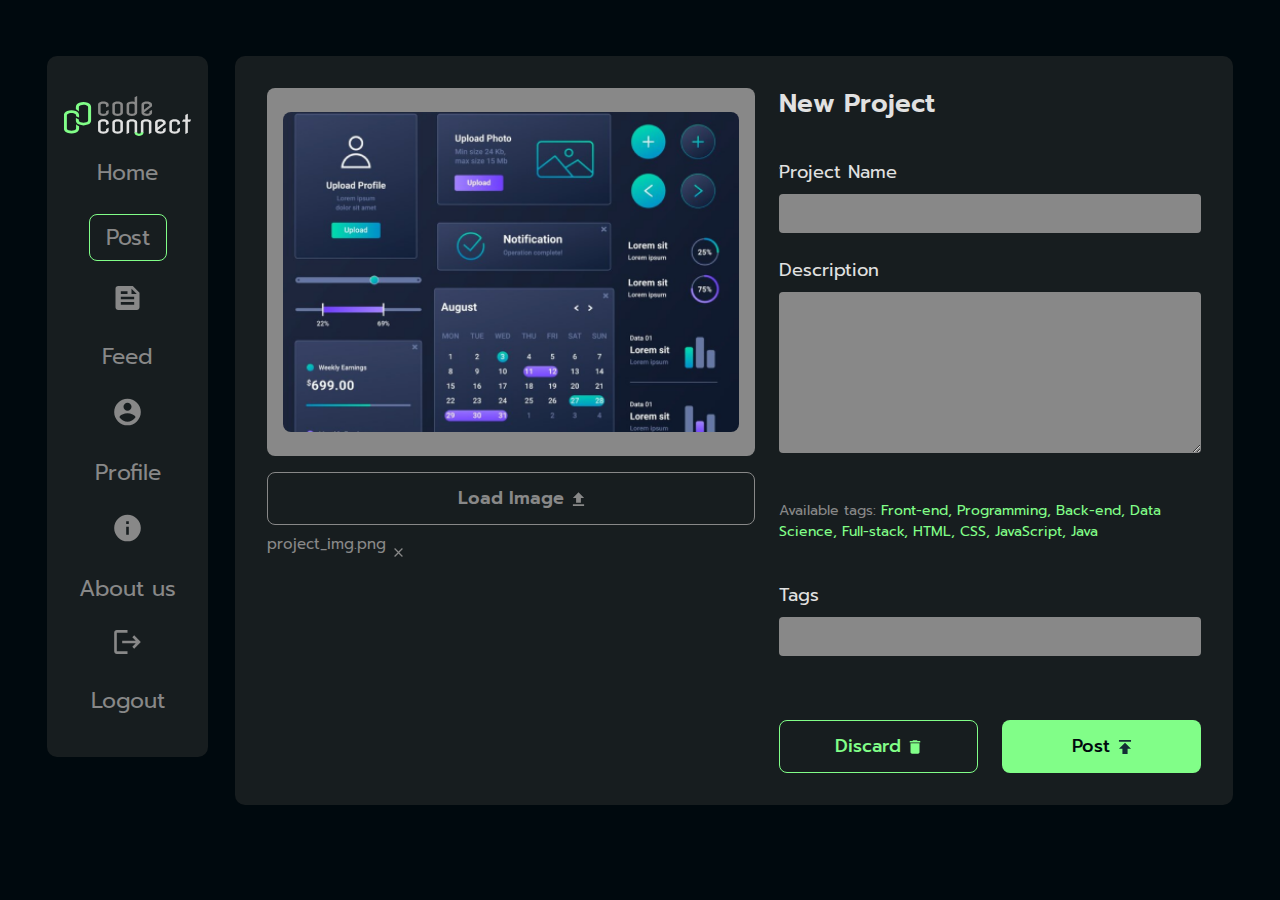
<file: post.html>
<!DOCTYPE html>
<html lang="en">
<head>
    <meta charset="UTF-8">
    <meta name="viewport" content="width=device-width, initial-scale=1.0"></meta>
    <link rel="preconnect" href="https://fonts.googleapis.com">
    <link rel="preconnect" href="https://fonts.gstatic.com" crossorigin>
    <link
            href="https://fonts.googleapis.com/css2?family=Prompt:ital,wght@0,100;0,200;0,300;0,400;0,500;0,600;0,700;0,800;0,900;1,100;1,200;1,300;1,400;1,500;1,600;1,700;1,800;1,900&display=swap"
            rel="stylesheet">
    <link href="https://cdn.jsdelivr.net/npm/bootstrap@5.3.0-alpha3/dist/css/bootstrap.min.css" rel="stylesheet">
    <link rel="icon" href="./img/favicon-32x32.png">
    <link rel="stylesheet" href="styles.css">
    <title>CodeConnect</title>
</head>
<body>

<!-- Sidebar for large screens -->
<aside>
    <img src="./img/Logo.svg" alt="code-connect logo">

    <nav>
        <ul class="link-list">
            <li>
                <a href="index.html" >Home</a>
            </li>
            <li>
                <a href="post.html" class="link-post" >Post</a>
            </li>
            <li>
                <a href="#">
                    <img src="./img/feed.svg">
                    Feed
                </a>
            </li>
            <li>
                <a href="#">
                    <img src="./img/account_circle.svg">
                    Profile
                </a>
            </li>
            <li>
                <a href="#">
                    <img src="/img/info.svg">
                    About us
                </a>
            </li>
            <li>
                <a href="#">
                    <img src="./img/logout.svg">
                    Logout
                </a>
            </li>
        </ul>
    </nav>
</aside>


<!-- Mobile Navbar -->

<nav class="navbar navbar-expand-lg navbar-dark bg-dark d-lg-none"> <!-- Hide on larger screens -->
    <div class="container-fluid">
        <a class="navbar-brand" href="#">CodeConnect</a>
        <button class="navbar-toggler custom-toggler" type="button" data-bs-toggle="collapse" data-bs-target="#navbarNav"
                aria-controls="navbarNav" aria-expanded="false" aria-label="Toggle navigation">
            <span class="navbar-toggler-icon"></span>
        </button>
        <div class="collapse navbar-collapse" id="navbarNav">
            <ul class="navbar-nav ms-auto">
                <li class="nav-item">
                    <a class="nav-link" href="index.html">Home</a>
                </li>
                <li class="nav-item">
                    <a class="nav-link link-post-mobile" href="post.html">Post</a>
                </li>
                <li class="nav-item">
                    <a class="nav-link" href="#">
                        <img src="./img/feed.svg" alt="Feed icon"> Feed
                    </a>
                </li>
                <li class="nav-item">
                    <a class="nav-link" href="#">
                        <img src="./img/account_circle.svg" alt="Profile icon"> Profile
                    </a>
                </li>
                <li class="nav-item">
                    <a class="nav-link" href="#">
                        <img src="./img/info.svg" alt="Info icon"> About Us
                    </a>
                </li>
                <li class="nav-item">
                    <a class="nav-link" href="#">
                        <img src="./img/logout.svg" alt="Logout icon"> Logout
                    </a>
                </li>
            </ul>
        </div>
    </div>
</nav>

<!-- Main Home Content -->

<main>
    <div class="upload-img-container">
        <div class="img-container">
            <img src="img/img1.png" alt="" class="img-main">
        </div>

        <button id="upload-btn">Load Image</button>
        <input type="file" id="image-upload" accept="image/" style="display: none"/>
        <div class="img-name-container">
            <p>project_img.png</p>
            <img src="img/close.svg">
        </div>
    </div>

    <div class="description-container">
        <h2>New Project</h2>

        <form>
            <div>
                <label for="name">Project Name</label>
                <input type="text" id="name" name="name"/>
            </div>
            <div>
                <label for="description">Description</label>
                <textarea id="description" name="description"></textarea>
            </div>
            <ul id="tag-suggestions" class="suggestions-list"></ul>
            <div class="tags-info">
                <p>Available tags: <span id="available-tags"></span></p>
            </div>
            <div>
                <label for="category">Tags</label>
                <input type="text" name="category" id="input-tags"/>
            </div>
            <ul class="tag-list" id="tag-list">

            </ul>
            <div class="buttons-container">
                <button class="discard-button">Discard</button>
                <button class="post-button">Post</button>
            </div>
        </form>
    </div>
</main>

<script src="https://cdn.jsdelivr.net/npm/bootstrap@5.3.0-alpha3/dist/js/bootstrap.bundle.min.js"></script>

<script src="script.js"></script>
</body>
</html>
</file>
<file: styles.css>
:root {
    --background-color: #00090E;
    --text-color: #E1E1E1;
    --primary-color: #81FE88;
    --secondary-color: #888888;
    --tag-color: #171D1F;
    --font-family: "Prompt", sans-serif;
    --itens-background: #171D1F;
}

* {
    box-sizing: border-box;
    margin: 0;
    padding: 0;
}

body {
    background-color: var(--background-color);
    color: var(--text-color);
    font-family: var(--font-family), serif;
    display: flex;
    justify-content: center;
    align-items: flex-start;
    gap: 27px;
    min-height: 100vh;
    padding: 56px 16px;
}


aside {
    display: flex;
    flex-direction: column;
    justify-content: center;
    align-items: center;
    background-color: var(--itens-background);
    border-radius: 10px;
    height: 100%;
    padding: 40px 16px;
    text-align: center;

}

aside img {
    margin-bottom: 20px;
}

.link-list {
    display: flex;
    flex-direction: column;
    gap: 25px;
    align-items: center;
    justify-content: center;
    list-style-type: none;
    margin: 0;
    padding: 0;
    flex-grow: 1;
}

.link-list li a {
    display: flex;
    flex-direction: column;
    gap: 10px;
    align-items: center;
    text-decoration: none;
    color: var(--secondary-color);
    font-size: 22px;
}


.highlight-link,
.link-post {
    border: 1px solid var(--primary-color);
    color: var(--primary-color);
    padding: 6px 16px;
    border-radius: 8px;
}


main {
    background-color: var(--itens-background);
    border-radius: 10px;
    padding: 32px;
    display: flex;
    gap: 24px;
}

.index-container {
    background-color: var(--itens-background);
    border-radius: 10px;
    padding: 32px;
    display: flex;
    gap: 24px;
}

h2, h4 {
    font-size: 26px;
    margin-bottom: 40px;
    font-weight: 600;
}

form {
    display: flex;
    flex-direction: column;
    gap: 24px;
}

form div label {
    font-size: 18px;
    font-weight: 400;
    display: block;
    margin-bottom: 8px;
}

form div input,
textarea {
    width: 100%;
    padding: 8px 16px;
    background-color: var(--secondary-color);
    border: none;
    border-radius: 4px;
    font-family: var(--font-family);
    line-height: 23px;
}

form div input {
    height: 39px;
}

textarea {
    height: 161px;
    resize: vertical; /* Allow resizing */
}

.tag-list li {
    display: flex;
    background-color: var(--secondary-color);
    color: var(--background-color);
    gap: 10px;
    padding: 1px 8px 0;
    border-radius: 4px;

}

.tag-list li p {
    margin: 0;

}

.tag-list {
    display: flex;
    flex-wrap: wrap;
    gap: 8px;
}

.tags-info {
    margin-top: 16px;
    font-size: 14px;
    color: var(--secondary-color);
}

.tags-info span {

    color: var(--primary-color);
}

.suggestions-list {
    margin-top: 8px;
    list-style: none;
    padding: 0;
    background-color: var(--itens-background);
    border: 1px solid var(--secondary-color);
    border-radius: 4px;
    max-height: 100px;
    overflow-y: auto;
    position: absolute;
    z-index: 10;
}

.suggestions-list li {
    padding: 8px;
    cursor: pointer;
}

.suggestions-list li:hover {
    background-color: var(--secondary-color);
    color: var(--background-color);
}

.btn-index{
    background-color: #58e865;
    color: black;
}
.buttons-container {
    display: flex;
    gap: 24px;
    justify-content: space-between;
}

.buttons-container button {
    width: 50%;
    padding: 12px 32px 12px 12px;
    text-align: center;
    border-radius: 8px;
    font-family: var(--font-family);
    font-size: 18px;
    font-weight: 500;
}

.discard-button {
    background-color: var(--itens-background);
    color: var(--primary-color);
    border: 1px solid var(--primary-color);
    position: relative;
}

.discard-button::after {
    content: "";
    background-image: url("./img/trash.svg");
    background-size: contain;
    background-repeat: no-repeat;
    width: 15px;
    height: 15px;
    display: inline-block;
    position: absolute;
    top: 50%;
    transform: translateY(-50%);
    margin-left: 8px;
}

.post-button {
    background-color: var(--primary-color);
    color: var(--background-color);
    border: none;
    position: relative;
}

.post-button::after {
    content: "";
    background-image: url("img/arrow_forward2.svg");
    background-size: contain;
    background-repeat: no-repeat;
    width: 15px;
    height: 15px;
    display: inline-block;
    position: absolute;
    top: 50%;
    transform: translateY(-50%);
    margin-left: 8px;
}

.description-container {
    width: 422px;
}



.img-main {
    border-radius: 8px;
    height: 100%;
    object-fit: cover;
}



.img-container {
    height: 368px;
    padding: 24px 16px;
    background-color: var(--secondary-color);
    border-radius: 8px;
}



.upload-img-container button {
    margin: 16px 0 8px 0;
    background-color: var(--itens-background);
    border: 1px solid var(--secondary-color);
    border-radius: 8px;
    color: var(--secondary-color);
    width: 100%;
    text-align: center;
    padding: 12px;
    font-family: var(--font-family);
    font-weight: 600;
    font-size: 18px;
    position: relative;
}

.upload-img-container button::after {
    content: "";
    background-image: url("./img/upload.svg");
    background-size: contain;
    background-repeat: no-repeat;
    display: inline-block;
    width: 15px;
    height: 15px;
    position: absolute;
    top: 50%;
    transform: translateY(-50%);
    margin-left: 8px;
}



.img-name-container {
    display: flex;
    gap: 8px;
    color: var(--secondary-color);
    font-size: 15px;
}



.project-card {
    width: 18rem;
    transition: transform 0.3s, box-shadow 0.3s;
    border: none;
    box-shadow: 0 4px 8px rgba(0, 0, 0, 0.1);
}

.project-card:hover {
    transform: translateY(-5px);
    box-shadow: 0 8px 16px rgba(0, 0, 0, 0.2);
}

.card-img-top {
    height: 200px;
    object-fit: cover;
    border-top-left-radius: 8px;
    border-top-right-radius: 8px;
}

.card-title {
    font-size: 1.25rem;
    font-weight: bold;
    margin-bottom: 0.5rem;
}

.card-text {
    font-size: 0.95rem;
    color: var(--secondary-color);
    margin-bottom: 1rem;
}


.btn-index {
    background-color: var(--primary-color);
    color: var(--background-color);
    border: none;
    padding: 0.5rem 1rem;
    border-radius: 4px;
    transition: background-color 0.3s, transform 0.3s;
}

.btn-index:hover {
    background-color: #a2f3a8;
    transform: translateY(-2px);
}







@media (max-width: 768px) {
    body {
        flex-direction: column;
        align-items: center;
        gap: 16px;
        padding: 56px 24px 24px;

        aside {
            display: none;
        }

        .navbar {
            width: 100%;
            left: 0;
            right: 0;
            position: fixed;
            z-index: 999;
            top: 0;
            margin-bottom: 20px;
        }

        .nav-link {
            font-size: 16px;
        }

        .navbar-collapse {
            background-color: #171D1F;
        }

        .custom-toggler {
            padding: 0.25rem 0.5rem;
            font-size: 0.8rem;
        }

        .navbar-toggler-icon {
            width: 1.3rem;
            height: 1.2rem;
        }


        .highlight-link-mobile
         {
            border: 1px solid var(--primary-color);
            color: var(--primary-color);
            padding: 2px 6px;
            width: 15%;
            border-radius: 2px;
            font-size: 14px;
        }

        .link-post-mobile {
            border: 1px solid var(--primary-color);
            color: var(--primary-color);
            padding: 2px 6px;
            width: 12%;
            border-radius: 2px;
            font-size: 14px;
        }


        main {
            flex-direction: column;
            gap: 16px;
            width: 100%;
            margin-top: 30px;
            padding: 16px;
        }

        .description-container {
            width: 100%;
        }

        .img-container {
            height: auto;
            width: 100%;
            padding: 16px 8px;
        }

        .img-main {
            width: 100%;
            max-width: 600px;
            height: auto;
            object-fit: contain;
        }

        .buttons-container {
            flex-direction: column;
            gap: 12px;
        }

        .buttons-container button {
            width: 100%;
            min-width: 120px;
        }
    }
}
</file>
